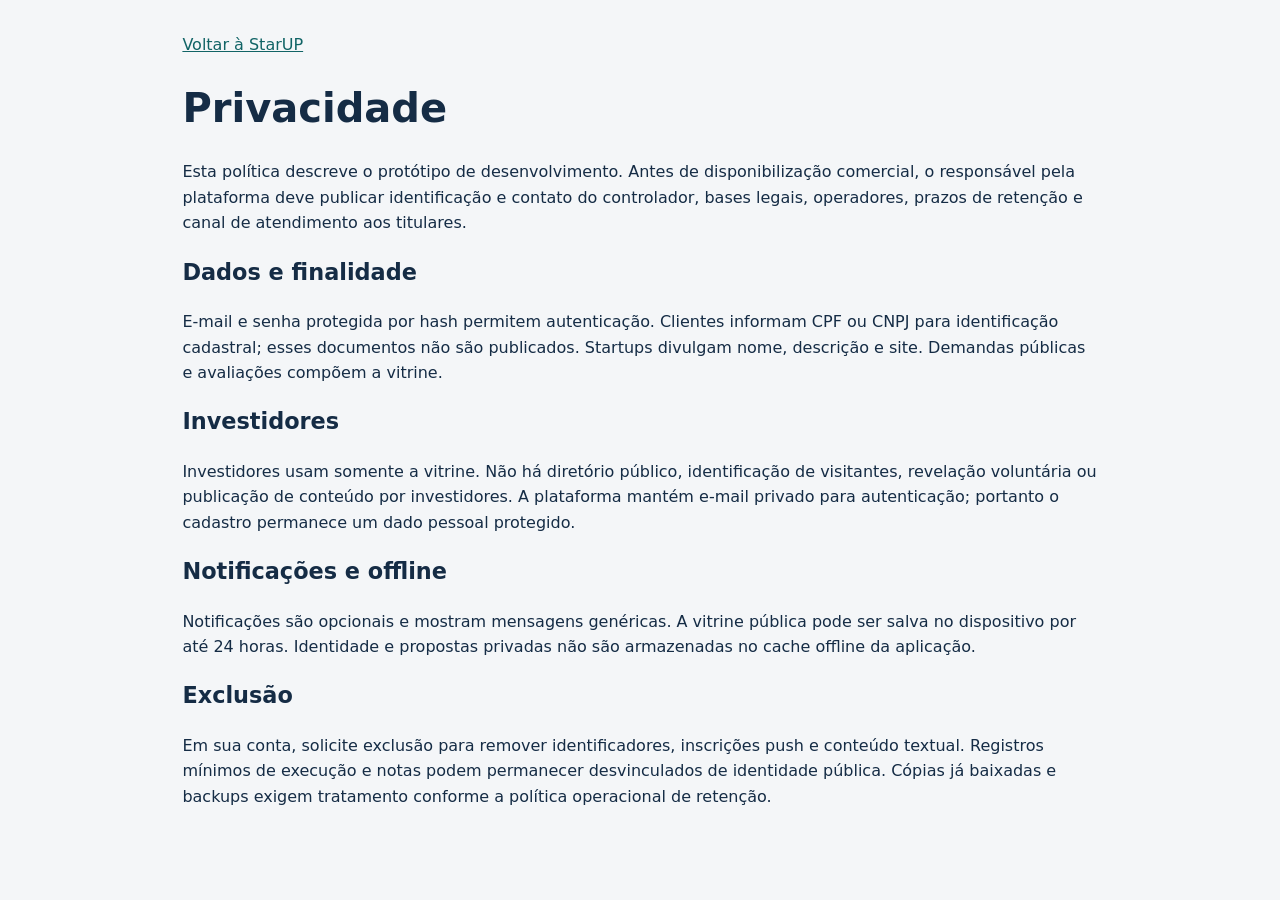
<file: privacy.html>
<!doctype html><html lang="pt-BR"><meta charset="utf-8"><meta name="viewport" content="width=device-width,initial-scale=1"><title>Privacidade — StarUP</title><link rel="stylesheet" href="/app.css"><main><a href="/">Voltar à StarUP</a><h1>Privacidade</h1><p>Esta política descreve o protótipo de desenvolvimento. Antes de disponibilização comercial, o responsável pela plataforma deve publicar identificação e contato do controlador, bases legais, operadores, prazos de retenção e canal de atendimento aos titulares.</p><h2>Dados e finalidade</h2><p>E-mail e senha protegida por hash permitem autenticação. Clientes informam CPF ou CNPJ para identificação cadastral; esses documentos não são publicados. Startups divulgam nome, descrição e site. Demandas públicas e avaliações compõem a vitrine.</p><h2>Investidores</h2><p>Investidores usam somente a vitrine. Não há diretório público, identificação de visitantes, revelação voluntária ou publicação de conteúdo por investidores. A plataforma mantém e-mail privado para autenticação; portanto o cadastro permanece um dado pessoal protegido.</p><h2>Notificações e offline</h2><p>Notificações são opcionais e mostram mensagens genéricas. A vitrine pública pode ser salva no dispositivo por até 24 horas. Identidade e propostas privadas não são armazenadas no cache offline da aplicação.</p><h2>Exclusão</h2><p>Em sua conta, solicite exclusão para remover identificadores, inscrições push e conteúdo textual. Registros mínimos de execução e notas podem permanecer desvinculados de identidade pública. Cópias já baixadas e backups exigem tratamento conforme a política operacional de retenção.</p></main></html>
</file>
<file: app.css>
:root{font-family:system-ui,sans-serif;color:#152c45;background:#f4f6f8;line-height:1.6}
*{box-sizing:border-box}body{margin:0}header{background:#152c45;color:white;padding:1.4rem max(1.4rem,calc((100% - 960px)/2));display:flex;gap:2rem;align-items:center}
.brand{font-size:1.65rem;font-weight:800;letter-spacing:-.04em;color:white;text-decoration:none}main{max-width:960px;margin:auto;padding:2rem 1.4rem}
h1{font-size:clamp(1.7rem,4vw,2.5rem);line-height:1.2}h2{font-size:1.4rem}section{margin-bottom:2.2rem}
details,.card{background:white;border:1px solid #dbe2e9;border-radius:12px;padding:1.2rem;margin:.8rem 0}summary{cursor:pointer;font-weight:650}
form{display:grid;gap:.8rem;margin-top:1rem;max-width:620px}label{display:grid;gap:.25rem;font-weight:550}
input,select,textarea,button{font:inherit;border-radius:6px}input,select,textarea{border:1px solid #a5b4c2;padding:.65rem;width:100%;background:white}textarea{min-height:90px}
button{border:0;background:#116466;color:white;padding:.6rem 1rem;cursor:pointer;font-weight:600}button:disabled{opacity:.6;cursor:wait}.secondary{background:#e4ebf1;color:#152c45}.danger{background:#a32c3b}
.row{display:flex;align-items:center;justify-content:space-between;gap:1rem}.muted,.meta{color:#5b6d7c;font-size:.9rem}.card h3{margin:.2rem 0;font-size:1.25rem}.card p{white-space:pre-wrap;overflow-wrap:anywhere}
.check{display:flex;align-items:center}.check input{width:auto}#notice:empty{display:none}#notice,#network-status,#update-banner{padding:.8rem 1rem;border-radius:6px;background:#e3eff0}
footer{max-width:960px;margin:0 auto;padding:1rem 1.4rem;color:#5b6d7c}a{color:#116466}button:focus-visible,a:focus-visible,summary:focus-visible{outline:3px solid #cc8635;outline-offset:3px}
[hidden]{display:none!important}@media(max-width:600px){header span{display:none}.row{flex-wrap:wrap}main{padding:1.4rem 1rem}}
</file>
